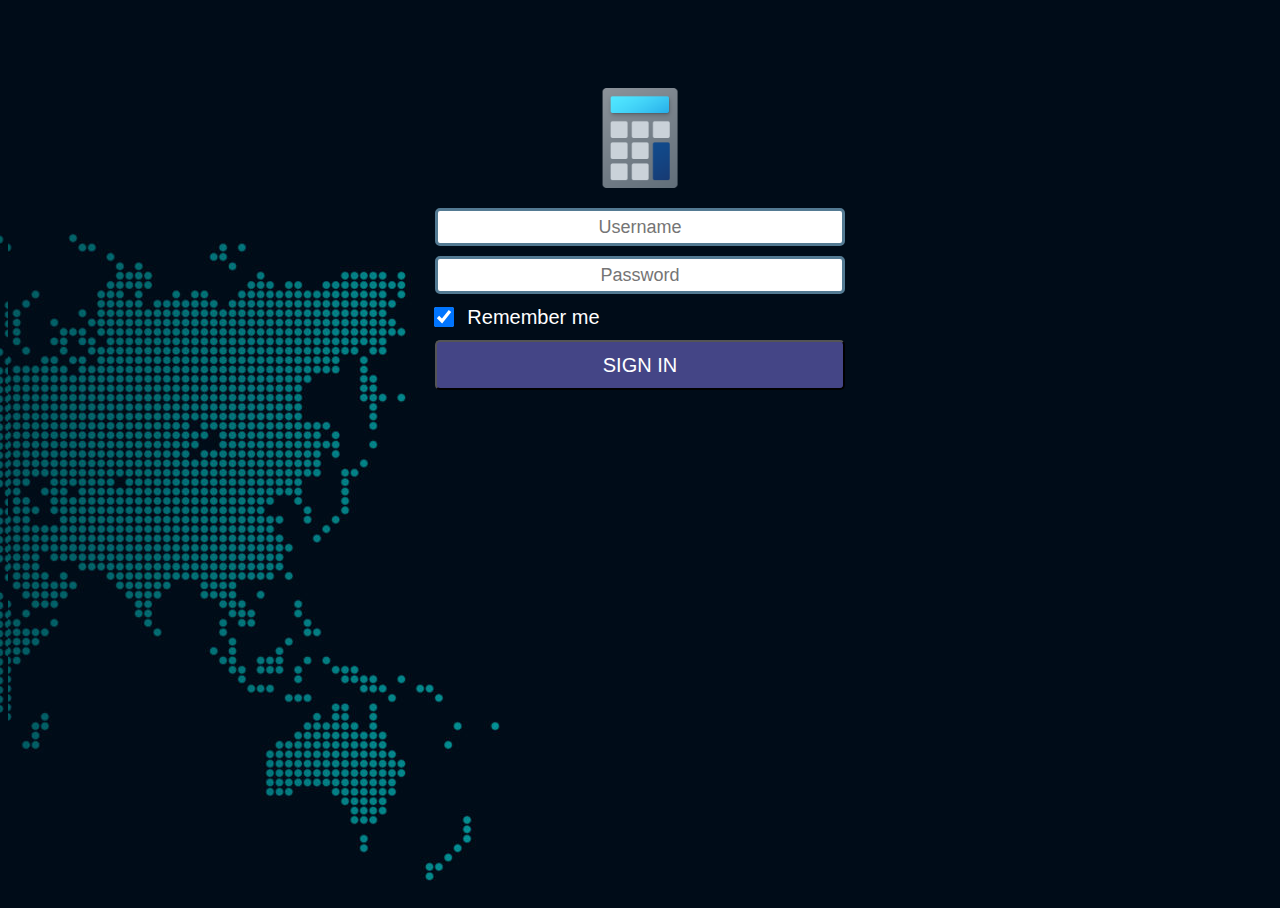
<file: index.html>
<!DOCTYPE html>
<html>
  <head>
    <meta http-equiv="refresh" content="0; URL=HTML/index.html" />
  </head>
  <body>
    <p>If you are not redirected, <a href="HTML/index.html">click here</a>.</p>
  </body>
</html>
</file>
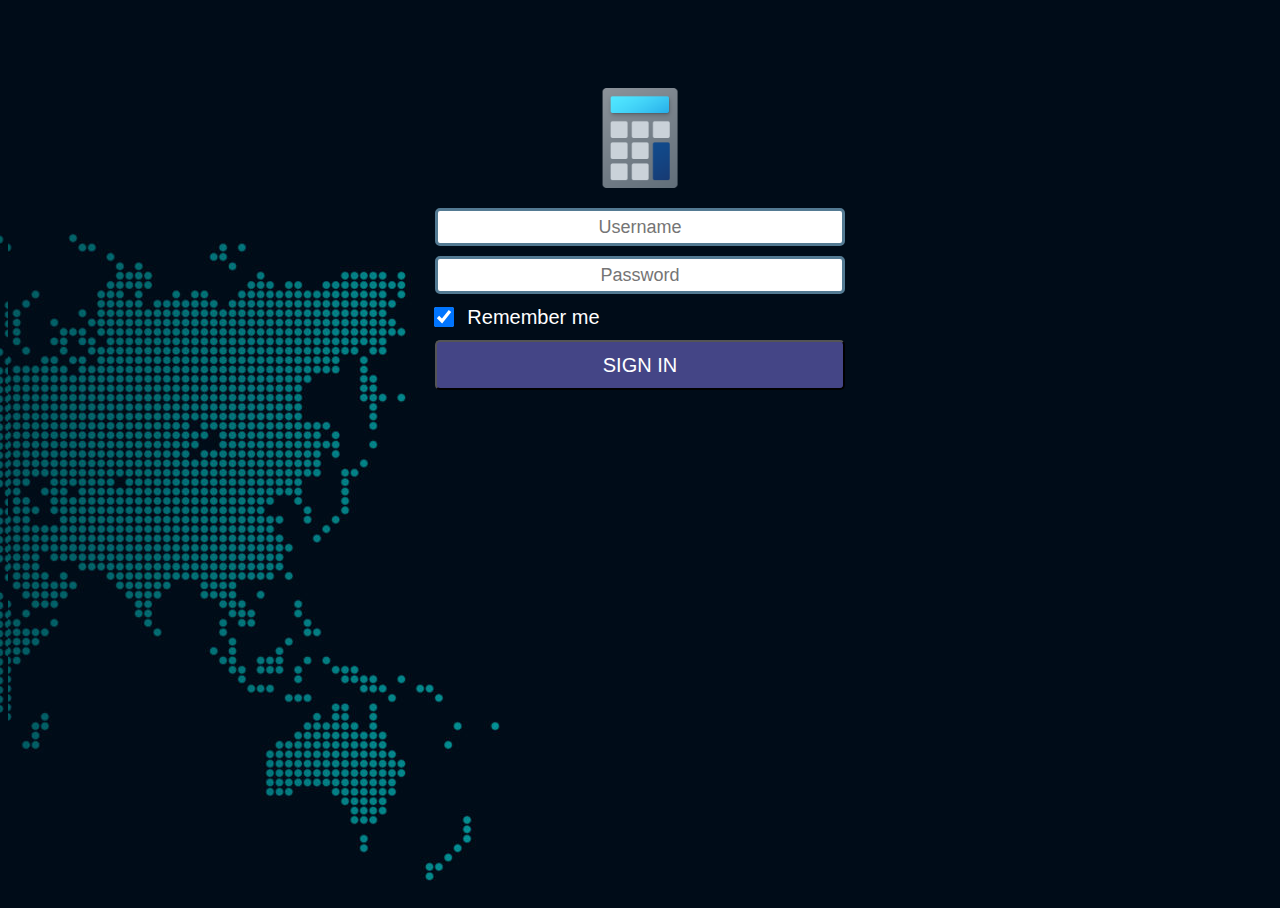
<file: HTML/index.html>
<!DOCTYPE html>
<html>
	<head>
		<title>Login page</title>
		<link rel="stylesheet" href="../CSS/login.css">
	</head>
	<body>
		<div>
			<img src="../PICS/Windows_Calculator_icon.png" id="pic"/>
			<form action="Calcdiv.html" method="get">
				<input type="text" placeholder="Username" class="info" required> 
				<input type="password" placeholder="Password" required class="info"> 
				<label id="remember">
					<input type="checkbox" checked> Remember me
				</label>
				<input type="submit" value="SIGN IN" id="signin">
			</form>
		</div>
	</body>
</html>
</file>
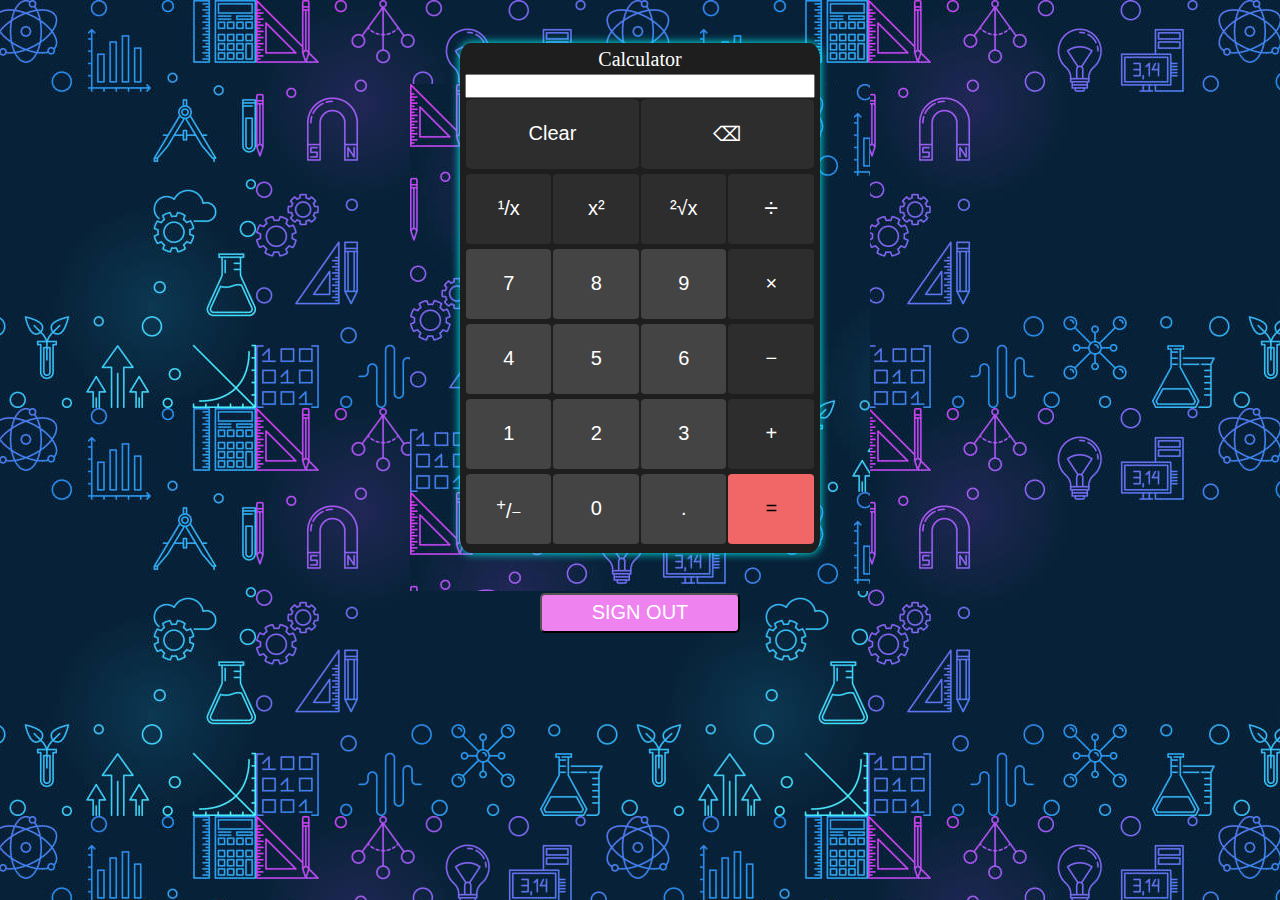
<file: Calcdiv.html>
<!DOCTYPE html>
<html>
	<head>
		<title>Calculator</title>
		<link rel="stylesheet" href="Calcdiv.css">
	</head>
	<body>
		<div>
			<div id="calc">
					<div id="title">Calculator</div>
				<input type="text" id="res" readonly>
				<div class="buttons">
					<button class="dark" width="">Clear</button>
					<button class="dark">&#9003;</button>
				</div>

				<div class="buttons">
					<button class="dark">&sup1;/x</button>
					<button class="dark">x&sup2;</button>
					<button class="dark">&sup2;&Sqrt;x</button>
					<button class="dark" style="font-size: 25px;">&divide;</button>
				</div>

				<div class="buttons">
					<button> 7 </button>
					<button> 8 </button>
					<button> 9 </button>
					<button class="dark"> &times;</button>
				</div>

				<div class="buttons">
					<button> 4 </button>
					<button> 5 </button>
					<button> 6 </button>
					<button class="dark"> &minus; </button>
				</div>

				<div class="buttons">
					<button> 1 </button>
					<button> 2 </button>
					<button> 3 </button>
					<button class="dark"> &plus; </button>
				</div>

				<div class="buttons">
					<button> <sup>&plus;</sup>/<small>&minus;</small> </button>
					<button> 0 </button>
					<button> . </button>
					<button id="equal"> = </button>
				</div>
			</div>

			<div id="logout">
				<form action="login.html" method="get">
					<input type="submit" value="SIGN OUT" id="signout">
				</form>	
			</div>
		</div>
	</body>
</html>
</file>
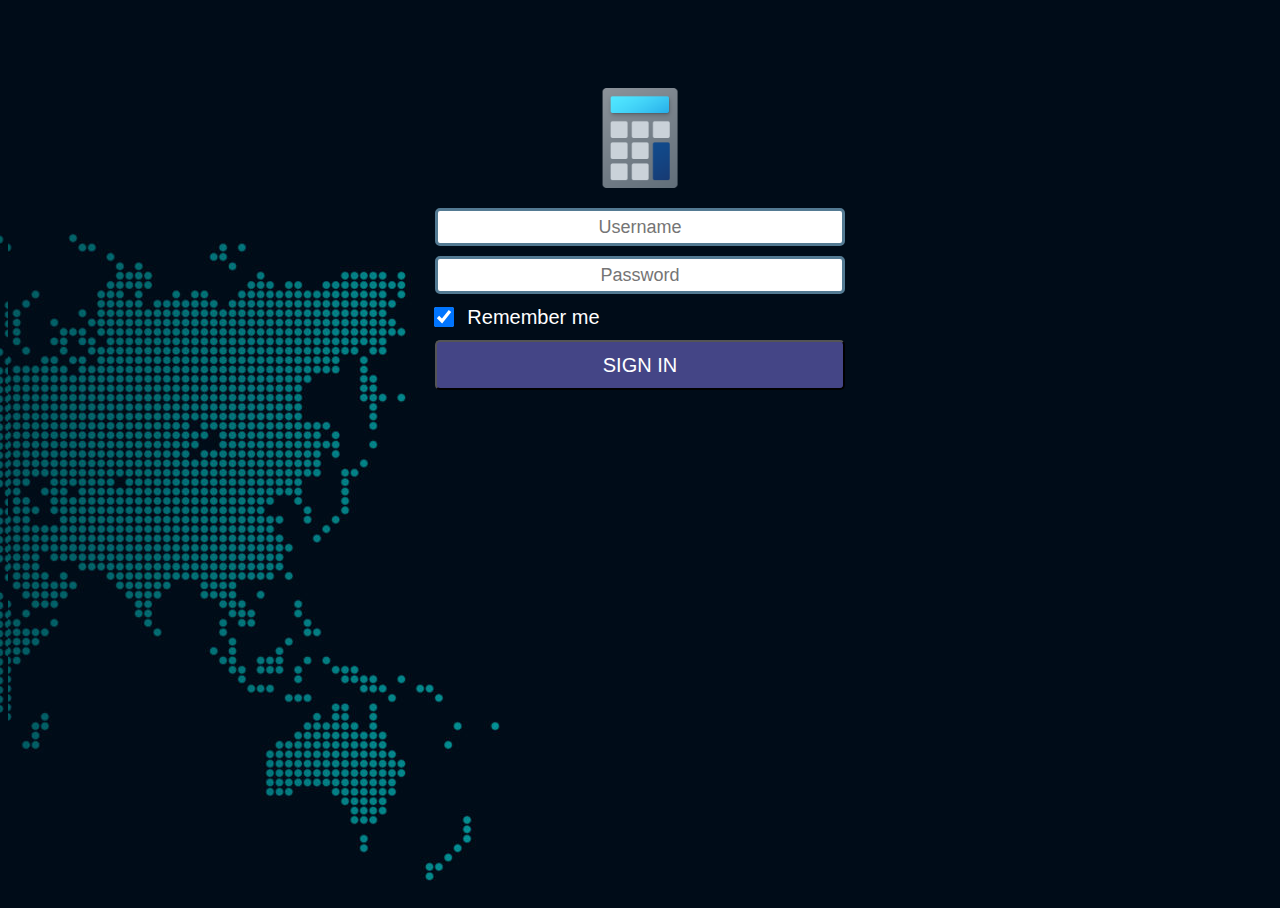
<file: login.html>
<!DOCTYPE html>
<html>
	<head>
		<title>Login page</title>
		<link rel="stylesheet" href="login.css">
	</head>
	<body>
		<div>
			<img src="Windows_Calculator_icon.png" id="pic"/>
			<form action="Calcdiv.html" method="get">
				<input type="text" placeholder="Username" class="info" required> 
				<input type="password" placeholder="Password" required class="info"> 
				<label id="remember">
					<input type="checkbox" checked> Remember me
				</label>
				<input type="submit" value="SIGN IN" id="signin">
			</form>
		</div>
	</body>
</html>
</file>
<file: CSS/login.css>
body,html {
	background-color: darkcyan;
	height: 100%;
	width: 100%;
	display: flex;
	background-image: url(../PICS/bg.jpg);
	background-position: 500px 1px;
}
div {
	margin: auto;
	padding: 30px;
	margin-top: 50px;
	width: 500px;
	height: 500px;
	align-items: center;
	display: flex;
	flex-direction: column;
}
#pic {
	width:20%;
	height:100px;
	user-select: none;
}
form {
	width: 100%;
	height: 50%;
	margin-top: 10px;
	display: flex;
	flex-direction: column;
	align-items: center;
	gap: 10px;
	padding: 10px;
}
.info {
	height: 30px;
	width: 400px;
	border: 3px solid rgb(83, 122, 146);
	border-radius: 5px;
	font-size: large;
	text-align: center;
	user-select: none;
}
.info:focus {
	border-color: rgb(84, 86, 184);
	outline: none;
	box-shadow: 0 0 10px aqua;
}
#remember {
	display: flex;
	align-items: center;
	gap: 10px;
	color: white;
	cursor: pointer;
	font-family: 'Gill Sans', 'Gill Sans MT', Calibri, 'Trebuchet MS', sans-serif;
	font-size: 20px;
	user-select: none;
	margin-right: 50%;
}
#remember input {
	width: 20px;
	height: 20px;
	cursor: pointer;
}

#signin {
	height: 50px;
	width: 410px;
	color: white;
	background-color: rgb(68, 69, 134);
	font-size: 20px;
	font-family: 'Gill Sans', 'Gill Sans MT', Calibri, 'Trebuchet MS', sans-serif;
	cursor: pointer;
	border-radius: 5px;
}
#signin:hover {
	background-color: rgb(46, 46, 95);
	font-weight: bold;
	box-shadow: 0 0 10px 5px aqua;
}
</file>
<file: Calcdiv.css>
body, html {
	margin: auto;
	height: 75%;
	width: 60%;
	display: flex;
	justify-content: center;
	align-items: center;
	background-color: #455473;
	background-image: url(calcbg.jpg);
}
#title {
	color: white;
	text-align: center;
	font-size: 20px;
}
#calc {
	border: 5px solid #1E1E1E;
	background-color: #1E1E1E;
	border-radius: 3%;
	display:grid;
	width: 350px;
	height: 500px;
	box-shadow: 0 0 10px aqua;
}
.buttons {
	border:1px solid #1E1E1E;
	display: flex;
	gap: 2px;
	width:auto;
}
button {
	color: white;	
	width: 100%;
	height: 70px;
	background-color: #444444;
	font-size: 20px;
	border-radius: 5%;
	border: 0;
	transition: 0.1s ease-in-out;
}
#equal {
	background-color: #F16767;
	color: black;
}
button:hover, .dark {
	background-color: #2D2D2D;
}
.dark:hover, #equal:active {
	background-color: #444;
	color: white;
}
button:active, .dark:active {
	background-color: #F16767;
}
#logout {
	height:80px;
	width: 200px;
	margin: auto;
}
#signout {
	height: 40px;
	width: 200px;
	margin-top: 40px;
	background-color: violet;
	color: white;
	font-size: 20px;
	font-family: 'Gill Sans', 'Gill Sans MT', Calibri, 'Trebuchet MS', sans-serif;
	cursor: pointer;
	border-radius: 5px;
}
#signout:hover {
	background-color: rgb(134, 109, 234);
	font-weight: bold;
	box-shadow: 0 0 10px 5px aqua;
}
</file>
<file: login.css>
body,html {
	background-color: darkcyan;
	height: 100%;
	width: 100%;
	display: flex;
	background-image: url(bg.jpg);
	background-position: 500px 1px;
}
div {
	margin: auto;
	padding: 30px;
	margin-top: 50px;
	width: 500px;
	height: 500px;
	align-items: center;
	display: flex;
	flex-direction: column;
}
#pic {
	width:20%;
	height:100px;
	user-select: none;
}
form {
	width: 100%;
	height: 50%;
	margin-top: 10px;
	display: flex;
	flex-direction: column;
	align-items: center;
	gap: 10px;
	padding: 10px;
}
.info {
	height: 30px;
	width: 400px;
	border: 3px solid rgb(83, 122, 146);
	border-radius: 5px;
	font-size: large;
	text-align: center;
	user-select: none;
}
.info:focus {
	border-color: rgb(84, 86, 184);
	outline: none;
	box-shadow: 0 0 10px aqua;
}
#remember {
	display: flex;
	align-items: center;
	gap: 10px;
	color: white;
	cursor: pointer;
	font-family: 'Gill Sans', 'Gill Sans MT', Calibri, 'Trebuchet MS', sans-serif;
	font-size: 20px;
	user-select: none;
	margin-right: 50%;
}
#remember input {
	width: 20px;
	height: 20px;
	cursor: pointer;
}

#signin {
	height: 50px;
	width: 410px;
	color: white;
	background-color: rgb(68, 69, 134);
	font-size: 20px;
	font-family: 'Gill Sans', 'Gill Sans MT', Calibri, 'Trebuchet MS', sans-serif;
	cursor: pointer;
	border-radius: 5px;
}
#signin:hover {
	background-color: rgb(46, 46, 95);
	font-weight: bold;
	box-shadow: 0 0 10px 5px aqua;
}
</file>
